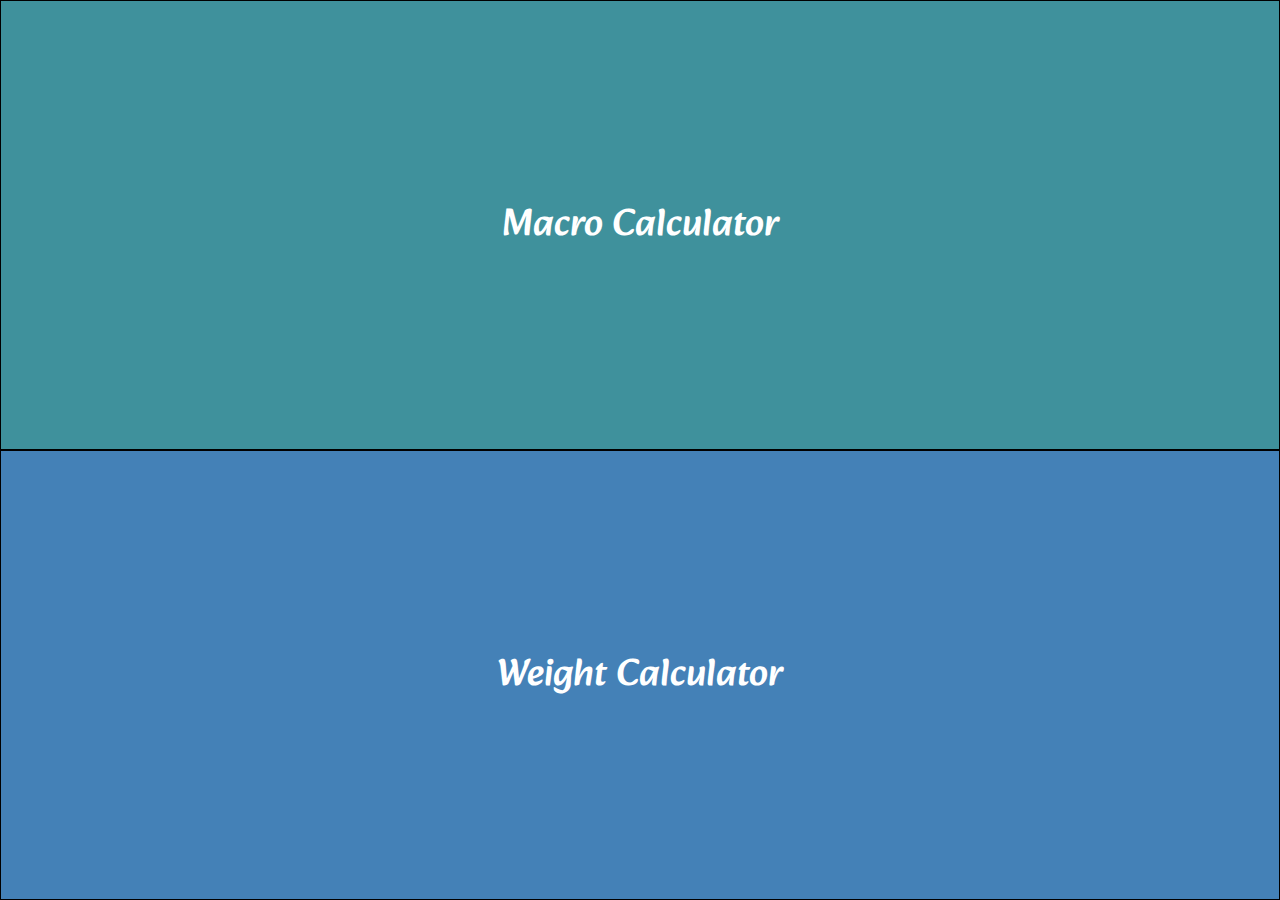
<file: index.html>
<!DOCTYPE html>
<html lang="en">
<head>
    <meta charset="UTF-8">
    <meta http-equiv="X-UA-Compatible" content="IE=edge">
    <meta name="viewport" content="width=device-width, initial-scale=1.0, maximum-scale=1.0,user-scalable=0"/>
    <link rel="preconnect" href="https://fonts.googleapis.com">
<link rel="preconnect" href="https://fonts.gstatic.com" crossorigin>
<link href="https://fonts.googleapis.com/css2?family=Alkatra&family=Allura&family=Italianno&family=Josefin+Sans:wght@100;200;300;400;500&family=Kaushan+Script&family=Lora:ital,wght@1,400;1,500;1,600&family=Philosopher&family=Solitreo&family=Space+Grotesk:wght@300&family=Varela&family=Varela+Round&family=Yellowtail&display=swap" rel="stylesheet">
    <link rel="stylesheet" href="css.css">
    <title>Fitness</title>
</head>
<body>
    <div class="containerHomepage">
        <a href="macro.html" class="macroA"><div class="top">Macro Calculator</div></a>
        <a href="weight.html" class="weightA"><div class="bot">Weight Calculator</div></a>
    </div>
</body>
<script src="js.js"></script>
</html>
</file>
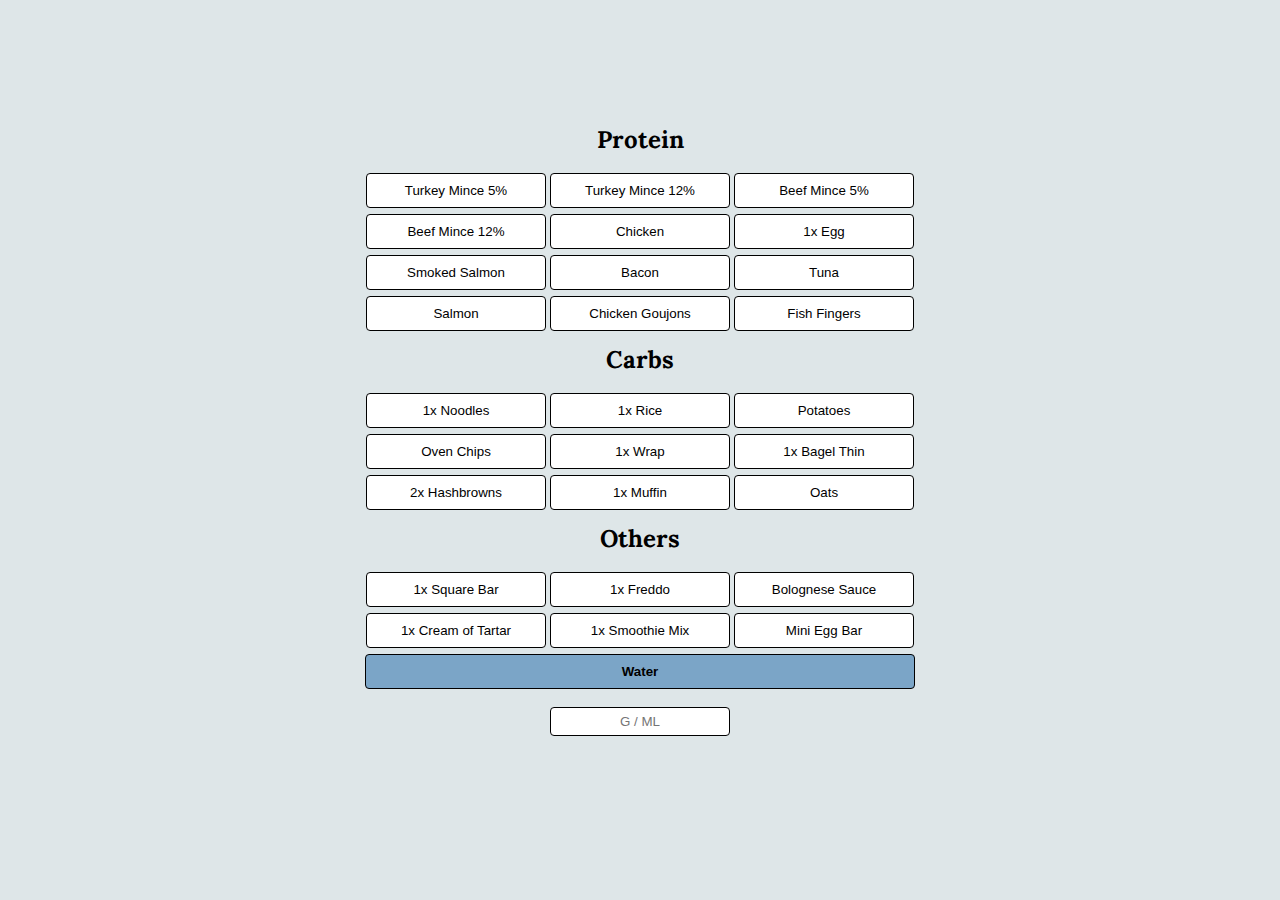
<file: macro.html>
<!DOCTYPE html>
<html lang="en">
<head>
    <meta charset="UTF-8">
    <meta http-equiv="X-UA-Compatible" content="IE=edge">
    <meta name="viewport" content="width=device-width, initial-scale=1.0">
    <link rel="preconnect" href="https://fonts.googleapis.com">
<link rel="preconnect" href="https://fonts.gstatic.com" crossorigin>
<link href="https://fonts.googleapis.com/css2?family=Alkatra&family=Allura&family=Italianno&family=Josefin+Sans:wght@100;200;300;400;500&family=Kaushan+Script&family=Lato&family=Lora:ital,wght@1,400;1,500;1,600&family=Philosopher&family=Solitreo&family=Space+Grotesk:wght@300&family=Varela&family=Varela+Round&family=Yellowtail&display=swap" rel="stylesheet">
    <link rel="stylesheet" href="css.css">
    <title>Macro Calculator</title>
</head>
<body>
    <div class="containerMacro">
        <div class="midMacro">
            <div class="box1">
                <!-- <h1>Macro Calculator</h1>    -->

            <h2>Protein</h2>
            <button id="turkeyMince5" onclick="">Turkey Mince 5%</button>
            <button id="turkeyMince12" onclick="">Turkey Mince 12%</button>
            <button id="beefMince5" onclick="">Beef Mince 5%</button><br>
            <button id="beefMince12" onclick="">Beef Mince 12%</button>
            <button id="chicken">Chicken</button>
            <button id="egg">1x Egg</button>
            <button id="smokedSalmon">Smoked Salmon</button>
            <button id="bacon">Bacon</button>
            <button id="tuna">Tuna</button>
            <button id="salmon">Salmon</button>
            <button id="chickenGoujons">Chicken Goujons</button>
            <button id="fishFingers">Fish Fingers</button>

            <h2>Carbs</h2>
            <button id="noodles">1x Noodles</button>
            <button id="rice">1x Rice</button>
            <button id="potatoes">Potatoes</button>
            <button id="ovenChips">Oven Chips</button>
            <button id="wraps">1x Wrap</button>
            <button id="bagelThin">1x Bagel Thin</button>
            <button id="hashBrowns">2x Hashbrowns</button>
            <button id="breakfastMuffin">1x Muffin</button>
            <button id="oats">Oats</button>

            <h2>Others</h2>
            <button id="squareBar">1x Square Bar</button>
            <button id="freddo">1x Freddo</button>
            <button id="bologneseSauce">Bolognese Sauce</button>
            <button id="creamOfTartar">1x Cream of Tartar</button>
            <button id="smoothieMix">1x Smoothie Mix</button>
            <button id="miniEggBar">Mini Egg Bar</button>
            <button id="water">Water</button>
                <div class="inputMacroDiv">
            <input type="text" id="inputMacro" placeholder="G / ML"><br>
        </div>
        <div id="inputMacroResult"></div><br>
        <div id="inputMacroSodium"></div><br>
        <div id="inputMacroWater"></div>
        </div>
        </div>
    </div>
</body>
<script src="js.js"></script>
</html>
</file>
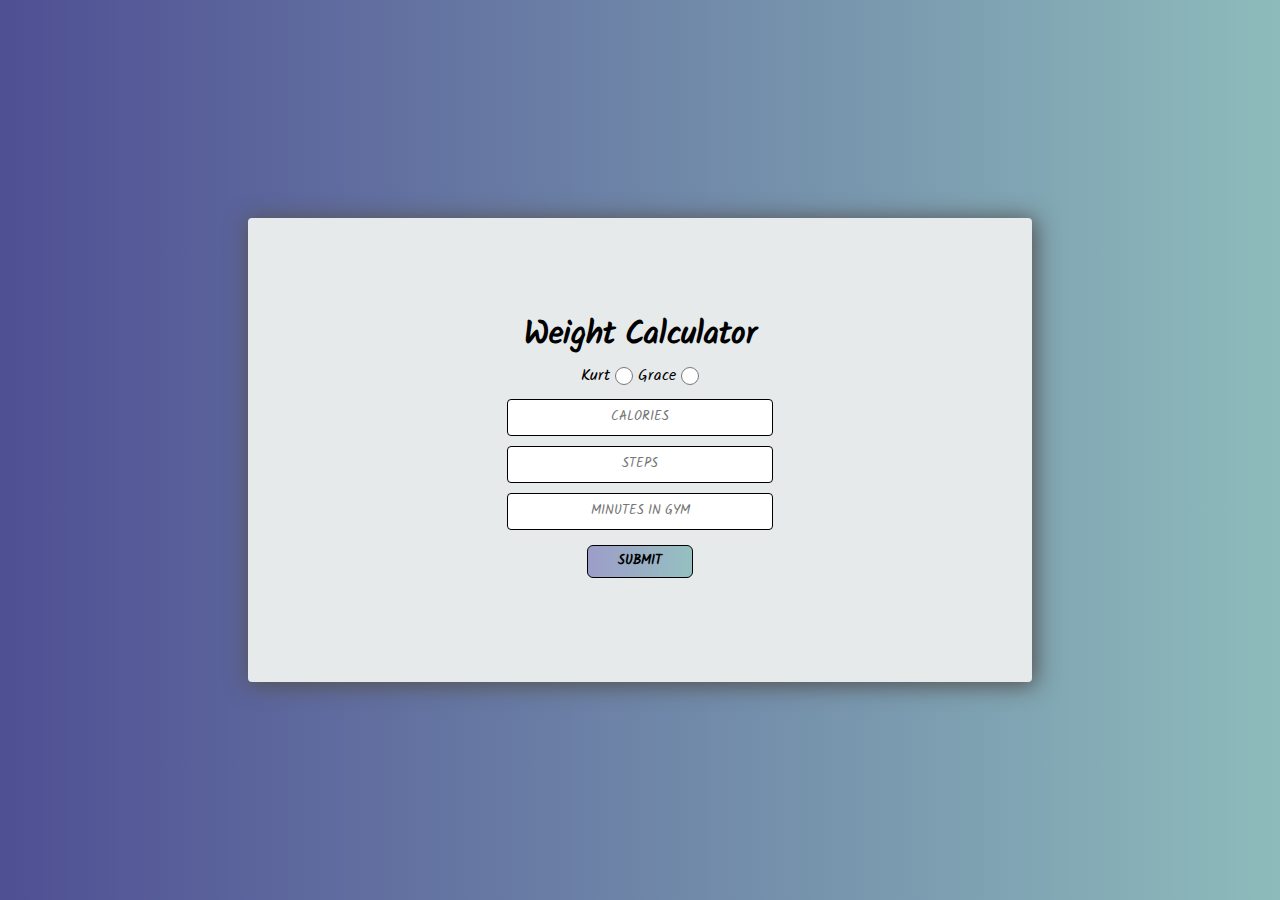
<file: weight.html>
<!DOCTYPE html>
<html lang="en">
<head>
    <meta charset="UTF-8">
    <meta http-equiv="X-UA-Compatible" content="IE=edge">
    <meta name="viewport" content="width=device-width, initial-scale=1.0">
    <link rel="preconnect" href="https://fonts.googleapis.com">
<link rel="preconnect" href="https://fonts.gstatic.com" crossorigin>
<link href="https://fonts.googleapis.com/css2?family=Alkatra&family=Allura&family=Italianno&family=Josefin+Sans:wght@100;200;300;400;500&family=Kaushan+Script&family=Lora:ital,wght@1,400;1,500;1,600&family=Philosopher&family=Solitreo&family=Space+Grotesk:wght@300&family=Varela&family=Varela+Round&family=Yellowtail&display=swap" rel="stylesheet">
    <link rel="stylesheet" href="css.css">
    <title>Document</title>
</head>
<body>
    <div class="containerWeight">
        <div class="wrapper2Weight">
        <div class="wrapperWeight">
            <h1>Weight Calculator</h1>
            <div class="radioDiv">
            <label for="name" id="labelKurt">Kurt</label>
            <input type="radio" name="name" id="inputKurt" onchange="onChanged()">
            <label for="name">Grace</label>
            <input type="radio" name="name" id="inputGrace" onchange="onChanged()">
            <div id="warningDiv1"></div>
        </div>
        <input type="text" id="inputCalories" placeholder="CALORIES"><br>
        <input type="text" id="inputSteps" placeholder="STEPS"><br>
        <input type="text" id="inputGym" placeholder="MINUTES IN GYM"><br>
        <div id="warningDiv2"></div>
        <button id="submitWeight" onclick="weightFunc()">SUBMIT</button>
        <div id="resultDiv"></div>
        </div>
    </div>
    </div>
</body>
<script src="js.js"></script>
</html>
</file>
<file: css.css>
* {
    margin: 0;
    padding: 0;
    box-sizing: border-box;
}

.containerHomepage {
    display: flex;
    flex-direction: column;
    height: 100vh;
    font-size: 38px;
    font-family: Alkatra;
}

.top, .bot {
    display: flex;
    justify-content: center;
    align-items: center;
    flex: 1;
    cursor: pointer;
    border: 1px solid black;
}

.top {
    background-color: #158C9B;
    color: white;
}

.top:hover {
    background-color: #3f919c;
}

.bot {
    background-color: rgb(68, 129, 183);
    color: white;
}

.bot:hover {
    background-color: rgb(90, 140, 184);
}

.weightA, .macroA {
    display: flex;
    flex: 1;
}

a, a:visited {
    text-decoration: none;
    color: inherit;
    font-weight: 500;
}

/* Macro  */

.containerMacro {
    justify-content: center;
    height: 100vh;
    background-color: rgb(222, 230, 232);
    font-family: Lora
}

.wrapperMacro, .wrapperWeight {
    height: 30vh;
    text-align: center;
}


.midMacro {
    display: flex;
    justify-content: center;
    align-items: center;
    height: 100vh;
}

.inputMacroDiv {
    display: flex;
    justify-content: center;
    margin-top: 15px;
}

#inputMacro {
    padding: 6px;
    border-radius: 4px;
    border: 0.5px solid black;
    text-align: center;
    width: 180px;
}

.box1 {
    text-align: center;
    width: 550px;
}

.box1 h2, .box1 h1 {
    text-align: center;
    margin-bottom: 15px;
    margin-top: 10px;
}

.box1 h1 {
    margin-top: 20px;
    margin-bottom: 20px;
}

.box1 button {
    width: 180px;
    padding: 6px;
    border-radius: 4px;
    border: 0.5px solid black;
    margin-top: 3px;
    margin-bottom: 3px;
    height: 35px;
    background-color: white;
}

#water {
    width: 550px;
    background-color: rgb(123, 165, 199);
    font-weight: 600;
}

/* Weight  */

.containerWeight {
    display: flex;
    justify-content: center;
    align-items: center;
    height: 100vh;
    background-image: linear-gradient(90deg, rgb(79, 79, 148), rgb(141, 187, 187));
    font-family: Solitreo;
}

.wrapperWeight {
    /* width: 49em; */
    /* height: 29em; */
}

.wrapper2Weight {
    display: flex;
    justify-content: center;
    align-items: center;
    border-radius: 4px;
    background-color: rgb(230, 234, 235);
    box-shadow: 2px 2px 22px 2px rgb(84, 84, 84);
    width: 49em;
    height: 29em;
}

input[type='radio'] {
    height: 18px;
    width: 18px;
    vertical-align: middle;
    cursor: pointer;
  }

label {
    margin-top: 50px;
  }

hr {
    margin-top: 5px;
    margin-bottom: 5px;
    width: 60%;
    margin: auto;
}

.radioDiv {
    margin-top: 5px;
}

#inputCalories, #inputSteps, #inputGym {
    padding: 8px;
    border-radius: 4px;
    border: 1px solid black;
    outline: none;
    margin-top: 10px;
    width: 20em;
    text-align: center;
    font-weight: 500;
    font-family: Solitreo;
}

#inputCalories:hover, #inputSteps:hover, #inputGym:hover {
    border: 1px solid rgb(57, 99, 224);
}

#submitWeight {
    padding: 6px;
    width: 8em;
    border-radius: 6px;
    border: 0.5px solid black;
    margin-top: 10px;
    font-weight: bold;
    cursor: pointer;
    font-family: Solitreo;
    background-image: linear-gradient(90deg, rgb(157, 157, 201), rgb(149, 192, 192));
}

#inputMacroResult, #inputMacroWater, #inputMacroSodium, #inputMacroWarnings, #inputMacroRatio {
    text-align: center;
    font-weight: bold;
    font-family: 'Trebuchet MS', 'Lucida Sans Unicode', 'Lucida Grande', 'Lucida Sans', Arial, sans-serif;
}

#inputMacroSodium {
    font-size: 0.96em;
}

#inputMacroResult {
    margin-top: 10px;
    font-size: 0.96em;
}

button {
    cursor: pointer;
}

#resultDiv {
    margin-top: 8px;
    font-size: 16px;
    font-weight: bold;
    font-family: 'Trebuchet MS', 'Lucida Sans Unicode', 'Lucida Grande', 'Lucida Sans', Arial, sans-serif;
}

#submitWeight:hover {
    background-image: linear-gradient(90deg, rgb(170, 170, 197), rgb(162, 191, 191));
}

#warningDiv1, #warningDiv2 {
    font-family: 'Trebuchet MS', 'Lucida Sans Unicode', 'Lucida Grande', 'Lucida Sans', Arial, sans-serif;
    font-size: 14px;
    color: red;
}

#warningDiv2 {
margin-top: 5px
}

@media only screen and (max-width: 790px) {
    .wrapper2Weight {
        width: 90vw;
    }
}


@media only screen and (max-width: 550px) {
    .box1 {
        width: 100vw;
    }

    .box1 h1 {
        margin-top: 0;
        margin-bottom: 0;
    }

    .box1 button {
        width: 124px;
    }

    .containerMacro {
        width: 100vw;
    }

    #resultDiv {
        font-size: 10px;
    }

    .midMacro {
        width: 100vw;
    }

    #water {
        width: 380px;
    }

    .midMacro {
        display: flex;
        justify-content: normal;
        align-items: normal;
        height: 100vh;
    }

    #inputMacroResult, #inputMacroSodium {
        font-size: 0.72em;
    }
    
}
</file>
